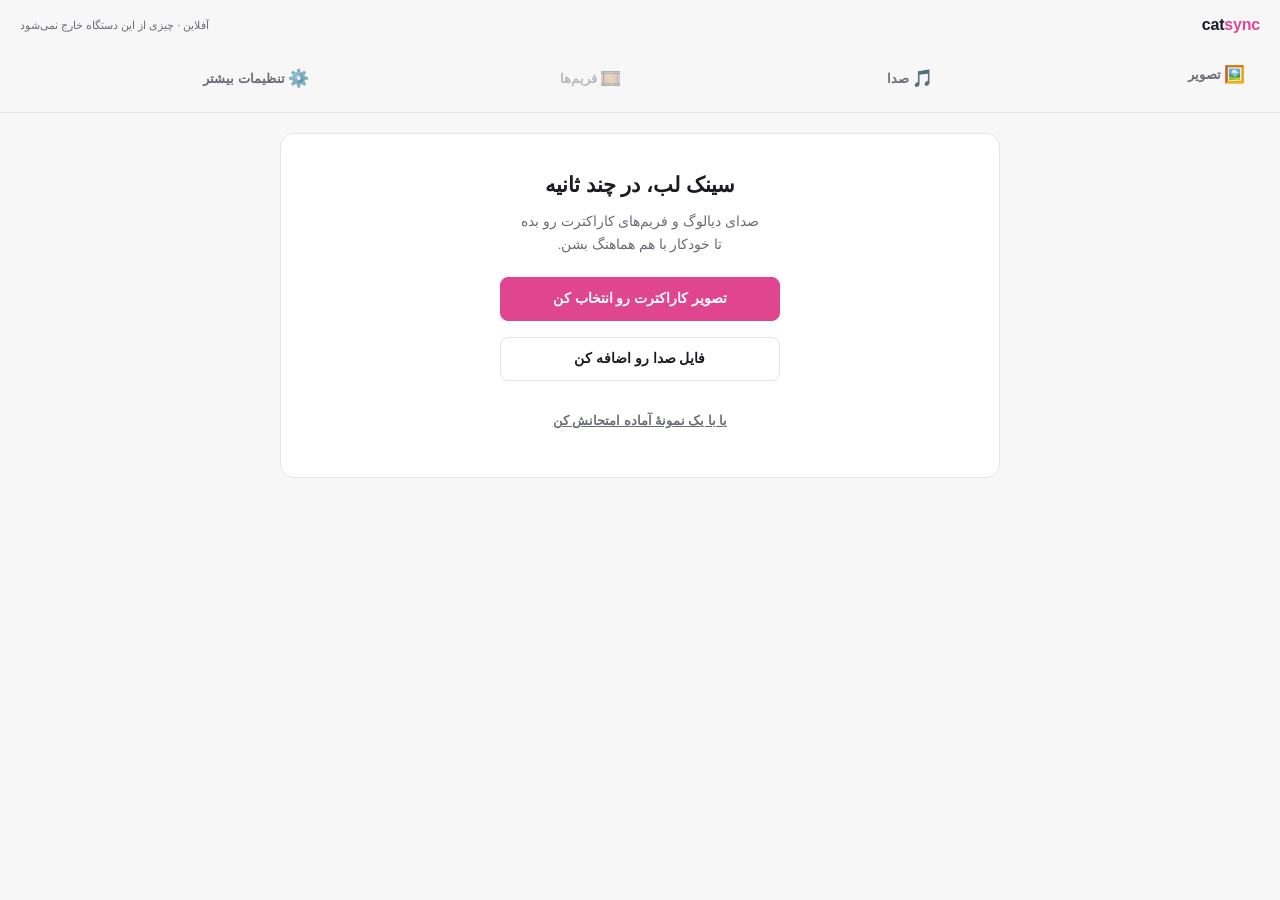
<file: index.html>
<!doctype html>
<html lang="fa" dir="rtl">
<head>
<meta charset="utf-8">
<meta name="viewport" content="width=device-width, initial-scale=1, viewport-fit=cover">
<title>catsync</title>
<link rel="stylesheet" href="styles.css">
</head>
<body>

<!-- ═══════════════ top bar: brand + tool switcher ═══════════════ -->
<header class="topbar">
  <div class="brandRow">
    <div class="brand">cat<span>sync</span></div>
    <div class="brandNote">آفلاین · چیزی از این دستگاه خارج نمی‌شود</div>
  </div>
  <nav class="toolbar">
    <button class="toolBtn" id="toolSprite" type="button"><span class="ic">🖼️</span><span>تصویر</span><i class="dot"></i></button>
    <button class="toolBtn" id="toolAudio" type="button"><span class="ic">🎵</span><span>صدا</span><i class="dot"></i></button>
    <button class="toolBtn" id="toolFrames" type="button" disabled><span class="ic">🎞️</span><span>فریم‌ها</span></button>
    <button class="toolBtn" id="toolAdvanced" type="button"><span class="ic">⚙️</span><span>تنظیمات بیشتر</span></button>
  </nav>
</header>

<main>
  <!-- ─────────── the stage: dominant on screen ─────────── -->
  <div class="card onboard" id="onboardCard">
    <h1>سینک لب، در چند ثانیه</h1>
    <p>صدای دیالوگ و فریم‌های کاراکترت رو بده تا خودکار با هم هماهنگ بشن.</p>
    <div class="actions">
      <button class="primary" id="onboardSprite" type="button">تصویر کاراکترت رو انتخاب کن</button>
      <button id="onboardAudio" type="button">فایل صدا رو اضافه کن</button>
    </div>
    <button class="demoLink" id="demoBtn" type="button">یا با یک نمونهٔ آماده امتحانش کن</button>
  </div>

  <div class="card stage hidden" id="stageCard">
    <div id="previewWrap"><div class="empty" id="emptyNote">فایل صدا رو هم اضافه کن تا پیش‌نمایش آماده بشه.</div><canvas id="preview" hidden></canvas></div>
    <canvas id="wave"></canvas>
    <div class="transport">
      <button id="playBtn" disabled style="width:auto;padding:8px 18px">پخش</button>
      <span class="time" id="timeLbl">0.00 / 0.00 s</span>
      <span style="flex:1"></span>
      <span class="time" id="frameLbl"></span>
    </div>
    <div class="stats">
      <div class="stat"><div class="k">مدت</div><div class="v" id="stDur">&mdash;</div></div>
      <div class="stat"><div class="k">فریم‌ها</div><div class="v" id="stFrames">&mdash;</div></div>
      <div class="stat"><div class="k">دهان بسته</div><div class="v" id="stClosed">&mdash;</div></div>
      <div class="stat"><div class="k">اسپرایت‌ها</div><div class="v" id="stSprites">&mdash;</div></div>
      <div class="stat"><div class="k">خروجی</div><div class="v" id="stOut">&mdash;</div></div>
    </div>
  </div>

  <div class="fileStatus hidden" id="fileStatusRow">
    <div class="chip" id="chipSprite"><span class="k">تصویر</span><span class="chipName" id="chipSpriteName">انتخاب نشده</span></div>
    <div class="chip" id="chipAudio"><span class="k">صدا</span><span class="chipName" id="chipAudioName">انتخاب نشده</span></div>
  </div>

  <button class="primary exportCta hidden" id="exportOpenBtn" disabled type="button">خروجی بگیر</button>
</main>

<!-- ═══════════════ modal: sprite ═══════════════ -->
<div class="modalOverlay" id="modalSpriteOverlay" hidden data-modal="modalSprite">
  <div class="modalCard">
    <span class="modalHandle"></span>
    <div class="modalHead"><h2>انتخاب تصویر</h2><button class="modalClose" data-close="modalSprite" type="button">&times;</button></div>
    <div class="drop" id="dropSheet">
      <strong>تصویر کاراکتر</strong><br>بکش اینجا یا کلیک کن (اسپریت‌شیت)
    </div>
    <div class="hint">فریم‌های دهانِ کاراکترت رو کنار هم، توی یک تصویر بارگذاری کن — فریم اول باید دهانِ بسته باشه. هر تعداد فریم از ۲ به بالا کار می‌کنه.</div>
    <div class="msg" id="inputMsg"></div>
  </div>
</div>

<!-- ═══════════════ modal: audio ═══════════════ -->
<div class="modalOverlay" id="modalAudioOverlay" hidden data-modal="modalAudio">
  <div class="modalCard">
    <span class="modalHandle"></span>
    <div class="modalHead"><h2>صدا</h2><button class="modalClose" data-close="modalAudio" type="button">&times;</button></div>
    <div class="drop" id="dropAudio">
      <strong>فایل صدا</strong><br>بکش اینجا یا کلیک کن (WAV یا MP3)
    </div>
    <div class="row" style="margin-top:10px; gap:8px">
      <button id="recBtn" type="button" style="width:auto; flex:0 0 auto; padding:9px 14px">&#9679; ضبط صدا</button>
      <div class="meter" id="meter"><i></i></div>
      <span class="val" id="recTime" style="flex:0 0 44px">&mdash;</span>
    </div>
    <button id="saveTake" hidden type="button">ذخیرهٔ ضبط (.wav)</button>
    <div class="hint">می‌تونی مستقیم همینجا حرف بزنی و ضبط کنی — چیزی آپلود نمی‌شه و از این صفحه خارج نمی‌شه. صدای میکروفون به بلندگو فرستاده نمی‌شه، نیازی به هدفون نیست.</div>
  </div>
</div>

<!-- ═══════════════ modal: frame setup (part of the simple workflow) ═══════════════ -->
<div class="modalOverlay" id="modalFramesOverlay" hidden data-modal="modalFrames">
  <div class="modalCard wide">
    <span class="modalHandle"></span>
    <div class="modalHead"><h2>فریم‌ها</h2><button class="modalClose" data-close="modalFrames" type="button">&times;</button></div>

    <h3 style="font-size:13.5px;margin-bottom:8px">برش اولیه — جدا کردن فریم‌ها روی شیت</h3>
    <div id="sliceWrap">
      <div class="empty" id="sliceEmpty">اول یک تصویر انتخاب کن.</div>
      <canvas id="sliceCv" tabindex="0" hidden></canvas>
    </div>
    <div class="hint" style="margin-top:6px"><strong>فریم‌ها اندازه‌شون یکی نیست یا جابه‌جا افتادن؟</strong> روی همون فریم، مستقیم روی تصویر، کلیک کن تا انتخاب بشه (دور فریمِ انتخاب‌شده صورتی می‌شه)، بعد لبه‌هاش رو بکش تا تغییر اندازه بده یا وسطش رو بکش تا جابه‌جاش کنی — کاملاً مستقل از بقیهٔ فریم‌ها. برای جابه‌جا کردنِ کل شبکه، جایی بیرون از همهٔ فریم‌ها رو بکش.</div>
    <div class="pairs">
      <label for="cols">ستون</label><input type="number" id="cols" value="4" min="1" max="32">
      <label for="rows">ردیف</label><input type="number" id="rows" value="1" min="1" max="32">
      <label for="gW">عرض خانه</label><input type="number" id="gW" value="0" min="1">
      <label for="gH">ارتفاع خانه</label><input type="number" id="gH" value="0" min="1">
      <label for="gX">مبدأ X</label><input type="number" id="gX" value="0">
      <label for="gY">مبدأ Y</label><input type="number" id="gY" value="0">
      <label for="gGX">فاصلهٔ X</label><input type="number" id="gGX" value="0" min="0">
      <label for="gGY">فاصلهٔ Y</label><input type="number" id="gGY" value="0" min="0">
    </div>
    <div class="offreadout" id="gridLbl">&mdash;</div>
    <button id="detectGrid" type="button">شناسایی خودکار شبکه</button>
    <div class="danger-zone">
      <button id="evenGrid" class="danger" type="button">بازنشانی کل شبکه</button>
    </div>
    <div class="msg" id="sliceMsg"></div>

    <h3 style="font-size:13.5px;margin:18px 0 8px">فریم شناسایی‌شده: <b id="frameCountLbl">&mdash;</b></h3>
    <div id="thumbs"><div class="empty">هنوز تصویری انتخاب نشده.</div></div>
    <div class="framecrop">
      <div class="row" style="margin-top:0">
        <label style="min-width:auto">فریم انتخابی</label>
        <button id="prevFrame" type="button" style="width:auto;padding:6px 12px">&rsaquo;</button>
        <span class="val" id="selLbl" style="flex:1;text-align:center">&mdash;</span>
        <button id="nextFrame" type="button" style="width:auto;padding:6px 12px">&lsaquo;</button>
      </div>
      <div class="hint" style="margin-top:2px">فریم انتخابی همینه که بالا با رنگ صورتی مشخصه — یا مستقیم روی تصویر بکشش، یا دقیق‌تر با اعداد زیر تنظیمش کن.</div>
      <div class="pairs">
        <label for="frX">X</label><input type="number" id="frX" value="0">
        <label for="frY">Y</label><input type="number" id="frY" value="0">
        <label for="frW">عرض</label><input type="number" id="frW" value="0" min="1">
        <label for="frH">ارتفاع</label><input type="number" id="frH" value="0" min="1">
      </div>
      <button id="resetFrameRect" type="button">برگردوندن این فریم به حالت پیش‌فرض</button>
    </div>
  </div>
</div>

<!-- ═══════════════ modal: advanced (everything a normal user doesn't need first) ═══════════════ -->
<div class="modalOverlay" id="modalAdvancedOverlay" hidden data-modal="modalAdvanced">
  <div class="modalCard wide">
    <span class="modalHandle"></span>
    <div class="modalHead"><h2>تنظیمات بیشتر</h2><button class="modalClose" data-close="modalAdvanced" type="button">&times;</button></div>

    <details class="section" open>
      <summary>سرعت و آستانهٔ صدا</summary>
      <div class="body">
        <div class="row">
          <label>FPS</label>
          <input type="range" id="fps" min="12" max="60" step="1" value="30">
          <span class="val" id="fpsV">30</span>
        </div>
        <div class="row">
          <label>آستانهٔ سکوت</label>
          <input type="range" id="thr" min="0" max="60" step="1" value="8">
          <span class="val" id="thrV">8</span>
        </div>
        <div class="hint">به‌طور خودکار از روی هر فایل صوتی جدید تنظیم می‌شه. اگه دهان بین جمله‌ها بسته نمی‌شه یا هرگز باز نمی‌شه، این رو کمی جابه‌جا کن.</div>
        <div class="row">
          <label>حداقل نگه‌داری</label>
          <input type="range" id="hold" min="1" max="8" step="1" value="2">
          <span class="val" id="holdV">2</span>
        </div>
        <div class="hint">دهان تند باز و بسته می‌شه؟ این رو زیاد کن.</div>
      </div>
    </details>

    <details class="section">
      <summary>ظاهر و رنگ کلید</summary>
      <div class="body">
        <div class="row">
          <label>رنگ کلید</label>
          <input type="color" id="key" value="#ff00ff">
          <input type="range" id="tol" min="0" max="100" step="1" value="10">
          <span class="val" id="tolV">10</span>
        </div>
        <div class="row">
          <label>نرمی لبه</label>
          <input type="range" id="feather" min="0" max="40" step="1" value="0">
          <span class="val" id="featherV">0</span>
        </div>
        <div class="checkrow">
          <input type="checkbox" id="despill" checked>
          <label for="despill">حذف هالهٔ رنگ کلید از لبه</label>
        </div>
        <div class="row">
          <label>مقیاس خروجی</label>
          <input type="range" id="scale" min="1" max="8" step="1" value="1">
          <span class="val" id="scaleV">1&times;</span>
        </div>
        <div class="checkrow">
          <input type="checkbox" id="checker" checked>
          <label for="checker">نمایش شفافیت در پیش‌نمایش</label>
        </div>
        <div class="checkrow">
          <input type="checkbox" id="fitView" checked>
          <label for="fitView">تنظیم پیش‌نمایش با اندازهٔ پنجره</label>
        </div>
        <div class="hint">اینا فقط روی نمایش اثر دارن. اندازهٔ واقعی خروجی رو «مقیاس» و «محدودهٔ خروجی» تعیین می‌کنن.</div>
      </div>
    </details>

    <details class="section">
      <summary>محدودهٔ خروجی (کراپ نهایی)</summary>
      <div class="body">
        <div class="row">
          <label style="min-width:auto;flex:0 0 26px">X</label><input type="number" id="cropX" value="0">
          <label style="min-width:auto;flex:0 0 26px">Y</label><input type="number" id="cropY" value="0">
        </div>
        <div class="row">
          <label style="min-width:auto;flex:0 0 26px">W</label><input type="number" id="cropW" value="0" min="1">
          <label style="min-width:auto;flex:0 0 26px">H</label><input type="number" id="cropH" value="0" min="1">
        </div>
        <div class="offreadout" id="cropLbl">&mdash;</div>
        <div class="hint">این ناحیه همون چیزیه که واقعاً اکسپورت می‌شه. روی خودِ پیش‌نمایش هم قابل کشیدنه — لبه‌ها اندازه رو تغییر می‌دن، Shift+کشیدن جابه‌جا می‌کنه بدون تغییر اندازه.</div>
        <div class="checkrow">
          <input type="checkbox" id="lockView">
          <label for="lockView">قفل کردن کراپ</label>
        </div>
        <div class="btnRow">
          <button id="fitCrop" type="button">تنظیم بر اساس محتوا</button>
          <button id="fullCrop" type="button">بازگشت به کل خانه</button>
        </div>
      </div>
    </details>

    <details class="section">
      <summary>تراز فریم‌ها (روکش پیازی)</summary>
      <div class="body">
        <div id="alignWrap">
          <div class="empty" id="alignEmpty">یک فریم رو از «فریم‌ها» انتخاب کن.</div>
          <canvas id="alignCv" tabindex="0" hidden></canvas>
        </div>
        <div class="row">
          <label style="min-width:auto;flex:0 0 60px">شبح</label>
          <select id="refMode">
            <option value="0">فریم ۰</option>
            <option value="prev">فریم قبلی</option>
          </select>
        </div>
        <div class="row">
          <label style="min-width:auto;flex:0 0 60px">نما</label>
          <select id="onionMode">
            <option value="ghost">شبح</option>
            <option value="diff">تفاوت</option>
          </select>
        </div>
        <div class="row">
          <label style="min-width:auto;flex:0 0 60px">شفافیت</label>
          <input type="range" id="onionOp" min="10" max="90" step="5" value="45">
          <span class="val" id="onionOpV">45</span>
        </div>
        <div class="checkrow">
          <input type="checkbox" id="moveAll">
          <label for="moveAll">جابه‌جایی همهٔ فریم‌ها با هم</label>
        </div>
        <div class="nudge" dir="ltr" title="جابه‌جایی پیکسلی روی تصویر">
          <button class="sp" type="button"></button><button data-dx="0" data-dy="-1" type="button">&uarr;</button><button class="sp" type="button"></button>
          <button data-dx="-1" data-dy="0" type="button">&larr;</button>
          <button id="resetOne" title="بازنشانی این فریم" type="button">&#8226;</button>
          <button data-dx="1" data-dy="0" type="button">&rarr;</button>
          <button class="sp" type="button"></button><button data-dx="0" data-dy="1" type="button">&darr;</button><button class="sp" type="button"></button>
        </div>
        <div class="offreadout" id="offLbl">dx 0 &nbsp; dy 0</div>
        <button id="autoOne" type="button">تراز خودکار همین فریم</button>
        <button id="autoAll" type="button">تراز خودکار همه</button>
        <div class="danger-zone">
          <button id="resetAll" class="danger" type="button">بازنشانی همهٔ جابه‌جایی‌ها</button>
        </div>
        <div class="hint">وقتی فریم‌ها از یک تصویر تولیدشده میان و کمی جابه‌جا افتادن، این ابزار کمکشون می‌کنه سرجاشون بشینن. اسپرایت رو بکش یا با کلیدهای جهت‌نما (وقتی بوم فوکوس داره) جابه‌جا کن.</div>
      </div>
    </details>

    <details class="section">
      <summary>پخش زنده (میکروفون → پنجرهٔ جدا)</summary>
      <div class="body">
        <button class="primary" id="liveBtn" disabled type="button">شروع پخش زنده</button>
        <div class="row" style="margin-top:10px">
          <div class="meter" id="liveMeter"><i></i><b></b></div>
          <span class="val" id="liveIdx" style="flex:0 0 60px">&mdash;</span>
        </div>
        <div class="row">
          <label style="min-width:auto">پس‌زمینه</label>
          <select id="liveBg">
            <option value="key">رنگ کلید</option>
            <option value="green">سبز &mdash; #00b140</option>
            <option value="black">مشکی</option>
            <option value="checker">چهارخانه (دیدن آلفا)</option>
          </select>
        </div>
        <button id="liveCal" type="button">تنظیم آستانه از صدای محیط</button>
        <div class="hint">بدون فایل صوتی، میکروفون رو مستقیم به گربه وصل می‌کنه و توی یک پنجرهٔ جدا نشونش می‌ده — مناسب گرفتن با OBS به‌شکل Window Capture.</div>
        <div class="msg" id="liveMsg"></div>
      </div>
    </details>
  </div>
</div>

<!-- ═══════════════ modal: export — the primary destination ═══════════════ -->
<div class="modalOverlay" id="modalExportOverlay" hidden data-modal="modalExport">
  <div class="modalCard">
    <span class="modalHandle"></span>
    <div class="modalHead"><h2>دریافت خروجی</h2><button class="modalClose" data-close="modalExport" type="button">&times;</button></div>

    <div class="exportOption">
      <h3>توالی PNG (شفاف)</h3>
      <p>بهترین کیفیت، با شفافیت واقعی. برای وارد کردن به Premiere، Resolve یا CapCut به‌شکل «توالی تصویر».</p>
      <button class="primary" id="expPng" disabled type="button">دانلود PNG (.zip)</button>
    </div>

    <div class="exportOption">
      <h3>ویدیوی WebM</h3>
      <p>بدون شفافیت — پس‌زمینه، رنگ کلید ثابت می‌مونه که باید توی نرم‌افزار ویرایش کروماکی بشه. ضبط به زمان واقعی نیاز داره.</p>
      <button id="expWebm" disabled type="button">دانلود WebM</button>
    </div>

    <div class="msg" id="expMsg"></div>
  </div>
</div>

<div id="confirmOverlay" hidden>
  <div class="confirmBox">
    <p id="confirmMsg"></p>
    <div class="btns">
      <button id="confirmYes" class="danger" type="button">تأیید</button>
      <button id="confirmNo" type="button">انصراف</button>
    </div>
  </div>
</div>

<audio id="audioEl" hidden></audio>

<script src="src/state.js"></script>
<script src="src/slicing.js"></script>
<script src="src/keying.js"></script>
<script src="src/audio.js"></script>
<script src="src/mapping.js"></script>
<script src="src/render.js"></script>
<script src="src/align.js"></script>
<script src="src/zip.js"></script>
<script src="src/webm.js"></script>
<script src="src/exportfiles.js"></script>
<script src="src/live.js"></script>
<script src="src/demo.js"></script>
<script src="src/uicore.js"></script>
<script src="src/app.js"></script>
</body>
</html>
</file>
<file: styles.css>
/* catsync — styles.css
   Mobile-first: base rules target a ~360px phone, min-width media queries
   progressively add room for tablet/desktop. Light, calm, one primary color. */

:root {
  --bg: #f7f7f8;
  --surface: #ffffff;
  --surface-2: #f0f0f2;
  --border: #e4e4e8;
  --text: #1b1c20;
  --dim: #6b6d76;
  --primary: #e0468f;
  --primary-ink: #ffffff;
  --danger: #d1414a;
  --danger-bg: #fbeced;
  --ok: #1c8a6e;
  --ok-bg: #e9f7f2;
  --warn: #a15c00;
  --warn-bg: #fdf1e0;
  --radius: 14px;
  --radius-sm: 8px;
  --shadow: 0 1px 2px rgba(20, 20, 30, .04), 0 8px 24px -12px rgba(20, 20, 30, .12);
}
@media (prefers-color-scheme: dark) {
  :root {
    --bg: #17181c; --surface: #202126; --surface-2: #2a2b31; --border: #34353c;
    --text: #eceef2; --dim: #9a9ca6;
    --primary: #ff6fb0; --primary-ink: #23121b;
    --danger: #ff7a80; --danger-bg: #3a1c1e; --ok: #59d1a9; --ok-bg: #123329;
    --warn: #e9b25f; --warn-bg: #3a2c12;
    --shadow: 0 1px 2px rgba(0,0,0,.3), 0 8px 24px -12px rgba(0,0,0,.5);
  }
}

* { box-sizing: border-box; }
html, body { height: 100%; }
html { overflow-x: hidden; }
body {
  margin: 0;
  background: var(--bg);
  color: var(--text);
  font: 14px/1.65 Tahoma, "Segoe UI", ui-sans-serif, -apple-system, "SF Pro Text", sans-serif;
  -webkit-font-smoothing: antialiased;
  overflow-x: hidden;
}

/* numbers, coordinates, file names and code-like values stay left-to-right
   even inside the RTL page — flipping "120×64" or a filename would make it
   unreadable. Everything else — labels, hints, messages — is Persian/RTL. */
.ltr, input[type=number], input[type=range], .val, .time, .stat .v,
.chipName, #gridLbl, #cropLbl, #offLbl {
  direction: ltr; unicode-bidi: isolate;
}

button, input, select { font-family: inherit; }
h1, h2, h3, p { margin: 0; }

/* ── top bar / toolbar ─────────────────────────────────────────────── */
.topbar {
  position: sticky; top: 0; z-index: 20;
  background: color-mix(in srgb, var(--bg) 88%, transparent);
  backdrop-filter: blur(6px);
  border-bottom: 1px solid var(--border);
  padding: 10px 12px;
}
.brandRow { display: flex; align-items: center; justify-content: space-between; gap: 8px; margin-bottom: 8px; }
.brand { font-size: 16px; font-weight: 700; letter-spacing: -.2px; }
.brand span { color: var(--primary); }
.brandNote { color: var(--dim); font-size: 11px; }
.toolbar { display: flex; gap: 6px; overflow-x: auto; scrollbar-width: none; }
.toolbar::-webkit-scrollbar { display: none; }
.toolBtn {
  flex: 1 1 0; min-width: 0; display: flex; flex-direction: column; align-items: center; gap: 3px;
  background: transparent; border: 1px solid transparent; border-radius: var(--radius-sm);
  color: var(--dim); padding: 7px 4px; cursor: pointer; font-size: 11.5px; font-weight: 600;
  transition: background .12s, color .12s, border-color .12s;
}
.toolBtn .ic { font-size: 17px; line-height: 1; }
.toolBtn:hover { background: var(--surface-2); color: var(--text); }
.toolBtn.active { background: var(--surface-2); color: var(--primary); border-color: var(--border); }
.toolBtn .dot {
  display: none; width: 6px; height: 6px; border-radius: 50%; background: var(--primary);
  position: relative; top: -14px; right: -14px;
}
.toolBtn.has-data .dot { display: block; }

@media (min-width: 640px) {
  .topbar { padding: 12px 20px; }
  .brandRow { margin-bottom: 10px; }
  .toolbar { gap: 8px; }
  .toolBtn { flex-direction: row; padding: 8px 14px; font-size: 13px; }
}

/* ── main layout ──────────────────────────────────────────────────── */
main {
  max-width: 760px; margin: 0 auto;
  padding: 14px 12px 32px;
  display: flex; flex-direction: column; gap: 14px;
}
@media (min-width: 640px) { main { padding: 20px 20px 40px; gap: 16px; } }

.card {
  background: var(--surface); border: 1px solid var(--border); border-radius: var(--radius);
  padding: 14px;
}

/* ── stage: the preview is the dominant element on screen ───────────── */
.stage { padding: 12px; display: flex; flex-direction: column; gap: 10px; }
#previewWrap {
  min-height: 200px; max-height: 46vh;
  display: flex; align-items: center; justify-content: center;
  background: var(--surface-2); border-radius: var(--radius-sm); padding: 10px; overflow: auto;
}
#preview { image-rendering: pixelated; display: block; touch-action: none; }
#preview.fit { max-width: 100%; max-height: calc(46vh - 20px); width: auto; height: auto; }
#preview.checker {
  background-image:
    linear-gradient(45deg, #00000014 25%, transparent 25%),
    linear-gradient(-45deg, #00000014 25%, transparent 25%),
    linear-gradient(45deg, transparent 75%, #00000014 75%),
    linear-gradient(-45deg, transparent 75%, #00000014 75%);
  background-size: 16px 16px;
  background-position: 0 0, 0 8px, 8px -8px, -8px 0;
}
#wave { width: 100%; height: 64px; display: block; border-radius: var(--radius-sm); background: var(--surface-2); cursor: pointer; }
.transport { display: flex; align-items: center; gap: 10px; }
.transport .time { color: var(--dim); font-variant-numeric: tabular-nums; font-size: 12px; }
.stats { display: flex; gap: 16px; flex-wrap: wrap; padding-top: 2px; }
.stat .k { color: var(--dim); font-size: 10px; letter-spacing: .3px; }
.stat .v { font-size: 14px; font-variant-numeric: tabular-nums; font-weight: 600; }

/* ── onboarding empty state — replaces the stage until a sheet is loaded ── */
.onboard { padding: 34px 20px; text-align: center; display: flex; flex-direction: column; align-items: center; gap: 6px; }
.onboard h1 { font-size: 21px; font-weight: 700; }
.onboard p { color: var(--dim); font-size: 13.5px; max-width: 32ch; margin: 2px 0 14px; line-height: 1.7; }
.onboard .actions { display: flex; flex-direction: column; gap: 8px; width: 100%; max-width: 280px; }
.onboard .demoLink { margin-top: 12px; background: none; border: none; color: var(--dim); text-decoration: underline; width: auto; padding: 4px; font-size: 12.5px; }

/* ── file status chips ────────────────────────────────────────────── */
.fileStatus { display: flex; gap: 8px; flex-wrap: wrap; }
.chip {
  flex: 1 1 140px; display: flex; align-items: center; gap: 8px;
  background: var(--surface); border: 1px solid var(--border); border-radius: 999px;
  padding: 7px 12px; cursor: pointer; font-size: 12.5px; color: var(--dim);
  transition: border-color .12s, background .12s;
}
.chip:hover { border-color: var(--primary); }
.chip .k { font-weight: 600; color: var(--text); flex: 0 0 auto; }
.chip .chipName { overflow: hidden; text-overflow: ellipsis; white-space: nowrap; }
.chip.filled { color: var(--ok); border-color: color-mix(in srgb, var(--ok) 40%, var(--border)); }

/* ── buttons: obvious importance levels ───────────────────────────── */
button {
  width: 100%; padding: 10px 14px; border-radius: var(--radius-sm); border: 1px solid var(--border);
  background: var(--surface); color: var(--text); font: inherit; font-weight: 600; font-size: 13.5px;
  cursor: pointer; transition: background .12s, border-color .12s, transform .05s;
  min-height: 44px;
}
button:hover:not(:disabled) { background: var(--surface-2); }
button:active:not(:disabled) { transform: scale(.99); }
button:disabled { opacity: .45; cursor: not-allowed; }
button.secondary { background: transparent; }
button.primary { background: var(--primary); border-color: var(--primary); color: var(--primary-ink); }
button.primary:hover:not(:disabled) { filter: brightness(1.06); }
button.danger { border-color: color-mix(in srgb, var(--danger) 45%, var(--border)); color: var(--danger); background: var(--surface); }
button.danger:hover:not(:disabled) { background: var(--danger-bg); }
button + button { margin-top: 8px; }
.btnRow { display: flex; gap: 8px; }
.btnRow button { margin-top: 0 !important; }

/* the export CTA: the single most important action on the page */
.exportCta {
  padding: 15px; font-size: 15px; letter-spacing: .1px;
  box-shadow: var(--shadow);
}

.hint { color: var(--dim); font-size: 12px; margin-top: 6px; line-height: 1.6; }
.msg { padding: 9px 12px; border-radius: var(--radius-sm); font-size: 12.5px; margin-top: 10px; display: none; }
.msg.err { display: block; background: var(--danger-bg); color: var(--danger); }
.msg.ok  { display: block; background: var(--ok-bg); color: var(--ok); }
.msg.work{ display: block; background: var(--warn-bg); color: var(--warn); }
.empty { color: var(--dim); font-size: 12.5px; text-align: center; padding: 26px 0; }

/* ── forms ────────────────────────────────────────────────────────── */
.row { display: flex; align-items: center; gap: 10px; margin: 10px 0; }
.row label { flex: 0 0 auto; color: var(--dim); font-size: 12.5px; min-width: 84px; }
.row .val { flex: 0 0 40px; text-align: left; font-variant-numeric: tabular-nums; font-size: 12.5px; }
input[type=range] { flex: 1; accent-color: var(--primary); min-width: 0; min-height: 30px; }
input[type=number] {
  width: 100%; background: var(--surface-2); border: 1px solid var(--border);
  color: var(--text); border-radius: var(--radius-sm); padding: 9px 10px; font: inherit; min-height: 40px;
}
input[type=color] {
  width: 40px; height: 32px; padding: 0; border: 1px solid var(--border);
  background: none; border-radius: var(--radius-sm); cursor: pointer;
}
select {
  width: 100%; background: var(--surface-2); border: 1px solid var(--border); color: var(--text);
  border-radius: var(--radius-sm); padding: 9px 10px; font: inherit; min-height: 40px;
}
.checkrow { display: flex; align-items: center; gap: 8px; margin: 10px 0; color: var(--dim); font-size: 13px; }
.checkrow input { accent-color: var(--primary); width: 18px; height: 18px; }
.pairs { display: grid; grid-template-columns: auto 1fr; gap: 8px 10px; align-items: center; margin: 10px 0; }
.pairs label { color: var(--dim); font-size: 12.5px; white-space: nowrap; }
@media (min-width: 480px) { .pairs { grid-template-columns: auto 1fr auto 1fr; } }
.offreadout {
  text-align: center; font-variant-numeric: tabular-nums; font-size: 12.5px;
  color: var(--text); padding: 7px; background: var(--surface-2); border-radius: var(--radius-sm);
}

.drop {
  border: 1.5px dashed var(--border); border-radius: var(--radius-sm);
  padding: 22px 14px; text-align: center; color: var(--dim); cursor: pointer;
  transition: border-color .12s, color .12s, background .12s; font-size: 13px;
}
.drop:hover, .drop.over { border-color: var(--primary); color: var(--text); background: color-mix(in srgb, var(--primary) 6%, transparent); }
.drop.loaded { border-style: solid; border-color: var(--ok); color: var(--ok); }
.drop + .drop { margin-top: 10px; }

.meter {
  position: relative; flex: 1; height: 9px; border-radius: 5px; background: var(--surface-2);
  border: 1px solid var(--border); overflow: hidden; min-width: 0;
}
.meter i { display: block; height: 100%; width: 0; background: var(--ok); }
.meter.hot i { background: var(--warn); }
.meter.clip i { background: var(--danger); }
.meter b { position: absolute; top: 0; bottom: 0; width: 2px; background: var(--warn); }
button.rec { background: var(--danger); border-color: var(--danger); color: #fff; animation: pulse 1.4s ease-in-out infinite; }
button.rec:hover:not(:disabled) { filter: brightness(1.08); }
@keyframes pulse { 50% { opacity: .68; } }
@media (prefers-reduced-motion: reduce) { button.rec { animation: none; } }

/* ── sliced frames strip ──────────────────────────────────────────── */
#thumbs { display: flex; gap: 8px; flex-wrap: wrap; }
#thumbs canvas {
  image-rendering: pixelated; background: var(--surface-2);
  border: 2px solid var(--border); border-radius: var(--radius-sm); height: 58px; width: auto;
  cursor: pointer; transition: border-color .12s;
}
#thumbs figure.sel canvas { border-color: var(--primary); }
#thumbs figure:hover canvas { border-color: var(--dim); }
#thumbs .lbl { color: var(--dim); font-size: 10.5px; text-align: center; margin-top: 2px; }
#thumbs figure.sel .lbl { color: var(--primary); font-weight: 600; }
#thumbs .off { color: var(--dim); font-size: 9px; text-align: center; }
#thumbs figure { margin: 0; }

.slicegrid, .aligngrid { display: flex; flex-direction: column; gap: 12px; }
#sliceWrap, #alignWrap {
  background: var(--surface-2); border-radius: var(--radius-sm); padding: 10px;
  display: flex; align-items: center; justify-content: center; min-height: 140px; overflow: auto;
}
#sliceCv, #alignCv {
  image-rendering: pixelated; display: block; cursor: grab; touch-action: none;
  max-width: 100%; max-height: 36vh; width: auto; height: auto;
}
#sliceCv.drag { cursor: grabbing; }
#sliceCv:focus, #alignCv:focus { outline: 2px solid var(--primary); outline-offset: 3px; }

.nudge { display: grid; grid-template-columns: repeat(3, 1fr); gap: 5px; margin: 8px 0; max-width: 190px; }
.nudge button { padding: 10px 0; font-size: 15px; line-height: 1; min-height: 40px; }
.nudge .sp { visibility: hidden; }

/* ── independent per-frame crop ───────────────────────────────────── */
.framecrop { margin: 10px 0 4px; padding: 10px; background: var(--surface-2); border-radius: var(--radius-sm); }
.framecrop .pairs { margin: 8px 0; }

/* ── accordion sections inside Advanced ───────────────────────────── */
details.section { border: 1px solid var(--border); border-radius: var(--radius-sm); margin-bottom: 8px; overflow: hidden; }
details.section > summary {
  list-style: none; cursor: pointer; user-select: none;
  display: flex; align-items: center; gap: 8px; margin: 0; padding: 12px 14px;
  font-size: 13px; font-weight: 700; color: var(--text); background: var(--surface-2);
}
details.section > summary::-webkit-details-marker { display: none; }
details.section > summary::before { content: "\25B6"; font-size: 9px; color: var(--primary); transition: transform .12s; }
details.section[open] > summary::before { transform: rotate(90deg); }
details.section > .body { padding: 12px 14px; }

/* ── destructive actions: their own lane, so a stray tap can't reach one ── */
.danger-zone { margin-top: 10px; padding-top: 10px; border-top: 1px dashed color-mix(in srgb, var(--danger) 35%, transparent); }

/* ── modals / bottom sheets ───────────────────────────────────────── */
.modalOverlay {
  position: fixed; inset: 0; background: rgba(15, 15, 20, .4);
  display: flex; align-items: flex-end; justify-content: center;
  z-index: 40; padding: 0;
}
.modalOverlay[hidden] { display: none; }
.modalCard {
  background: var(--surface); width: 100%; max-height: 88vh; overflow-y: auto;
  border-radius: 18px 18px 0 0; padding: 16px 16px calc(16px + env(safe-area-inset-bottom));
  box-shadow: var(--shadow);
}
.modalHead {
  display: flex; align-items: center; justify-content: space-between;
  margin-bottom: 10px; position: sticky; top: -16px; background: var(--surface); padding-top: 4px; z-index: 1;
}
.modalHandle {
  width: 36px; height: 4px; border-radius: 2px; background: var(--border);
  margin: 0 auto 10px; display: block;
}
.modalHead h2 { font-size: 15px; font-weight: 700; }
.modalClose {
  width: 34px; height: 34px; min-height: 34px; border-radius: 50%; padding: 0;
  display: flex; align-items: center; justify-content: center; font-size: 16px; flex: 0 0 auto;
}
@media (min-width: 640px) {
  .modalOverlay { align-items: center; padding: 20px; }
  .modalCard { max-width: 460px; border-radius: var(--radius); max-height: 82vh; }
  .modalCard.wide { max-width: 620px; }
  .modalHandle { display: none; }
}

.exportOption {
  border: 1px solid var(--border); border-radius: var(--radius-sm); padding: 12px; margin-bottom: 10px;
}
.exportOption h3 { font-size: 13.5px; margin-bottom: 4px; }
.exportOption p { color: var(--dim); font-size: 12px; margin: 4px 0 10px; line-height: 1.6; }

/* ── confirm dialog ───────────────────────────────────────────────── */
#confirmOverlay {
  position: fixed; inset: 0; background: rgba(15, 15, 20, .45);
  display: flex; align-items: center; justify-content: center; padding: 16px; z-index: 60;
}
#confirmOverlay[hidden] { display: none; }
.confirmBox {
  background: var(--surface); border: 1px solid var(--border); border-radius: var(--radius);
  padding: 18px; max-width: 340px; width: 100%; box-shadow: var(--shadow);
}
.confirmBox p { margin: 0 0 14px; color: var(--text); font-size: 13.5px; line-height: 1.6; }
.confirmBox .btns { display: flex; gap: 8px; }
.confirmBox button { width: auto; flex: 1; margin-top: 0; }

.hidden { display: none !important; }
</file>
